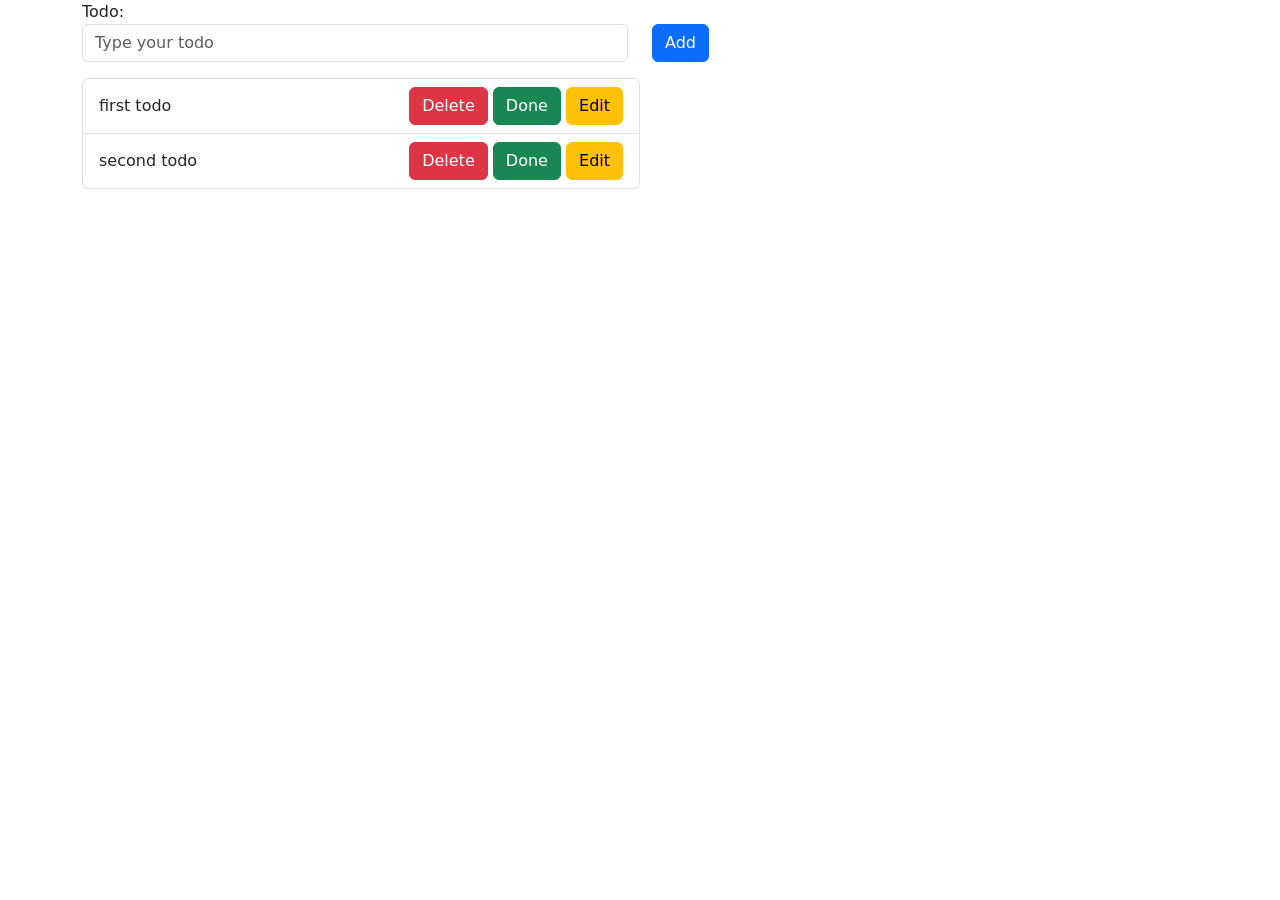
<file: index.html>
<!DOCTYPE html>
<html lang="en">
  <head>
    <meta charset="UTF-8" />
    <meta http-equiv="X-UA-Compatible" content="IE=edge" />
    <meta name="viewport" content="width=device-width, initial-scale=1.0" />
    <link
      href="https://cdn.jsdelivr.net/npm/bootstrap@5.1.0/dist/css/bootstrap.min.css"
      rel="stylesheet"
    />
    <link rel="stylesheet" href="./assets/css/style.css" />
    <title>Attributes & Keyboard events</title>
  </head>
  <body>
    <!-- <h1 class="heading" id="214214">Hello world</h1> -->

    <!-- <h2 class="heading-2" data-color="#1232f5">Hello world</h2>
    <h2 class="heading-2" data-color="#3232f5">Hello world</h2>
    <h2 class="heading-2" data-color="#1254a5">Hello world</h2>
    <h2 class="heading-2" data-color="#325151">Hello world</h2>
    <h2 class="heading-2" data-color="#324de3">Hello world</h2>
    <h2 class="heading-2" data-color="#5534ee">Hello world</h2>
    <h2 class="heading-2" data-color="#aa1122">Hello world</h2>
    <h2 class="heading-2" data-color="#ee3322">Hello world</h2> -->

    <!-- <div class="tabs-wrapper">
      <ul class="tabs-navigation">
        <li class="active" data-target="home">Home</li>
        <li data-target="profile">Profile</li>
        <li data-target="contact">Contact</li>
        <li data-target="about">About</li>
        <li data-target="faq">Faq</li>
      </ul>
      <div class="tabs-contents">
        <div class="tab-content active" id="home">
          Home Lorem ipsum dolor sit amet consectetur adipisicing elit. Quasi
          perspiciatis eum, modi voluptates numquam error consectetur labore
          accusamus facilis quibusdam iusto inventore, similique vitae eius
          nesciunt atque repellat veniam saepe ratione quas. Facilis, dolores
          laboriosam dignissimos impedit ipsam voluptates modi rerum ratione vel
          dolor corporis omnis aperiam ex tempore exercitationem.
        </div>
        <div class="tab-content" id="contact">
          Contact Lorem ipsum, dolor sit amet consectetur adipisicing elit.
          Necessitatibus ducimus sequi odit reprehenderit iusto dignissimos
          officia, ullam labore porro sit libero magni error expedita beatae
          debitis dolorum nulla deserunt quos fuga amet asperiores quasi
          consequatur perferendis dolor? Enim, quos deleniti earum labore
          suscipit autem harum ducimus magni odio quae facilis.
        </div>
        <div class="tab-content" id="faq">
          Faq Lorem ipsum, dolor sit amet consectetur adipisicing elit.
          Necessitatibus ducimus sequi odit reprehenderit iusto dignissimos
          officia, ullam labore porro sit libero magni error expedita beatae
          debitis dolorum nulla deserunt quos fuga amet asperiores quasi
          consequatur perferendis dolor? Enim, quos deleniti earum labore
          suscipit autem harum ducimus magni odio quae facilis.
        </div>
        <div class="tab-content" id="about">
          About Lorem ipsum, dolor sit amet consectetur adipisicing elit.
          Necessitatibus ducimus sequi odit reprehenderit iusto dignissimos
          officia, ullam labore porro sit libero magni error expedita beatae
          debitis dolorum nulla deserunt quos fuga amet asperiores quasi
          consequatur perferendis dolor? Enim, quos deleniti earum labore
          suscipit autem harum ducimus magni odio quae facilis.
        </div>
        <div class="tab-content" id="profile">
          Profile Lorem ipsum, dolor sit amet consectetur adipisicing elit.
          Necessitatibus ducimus sequi odit reprehenderit iusto dignissimos
          officia, ullam labore porro sit libero magni error expedita beatae
          debitis dolorum nulla deserunt quos fuga amet asperiores quasi
          consequatur perferendis dolor? Enim, quos deleniti earum labore
          suscipit autem harum ducimus magni odio quae facilis.
        </div>
      </div>
    </div> -->

    <div class="container">
      <div class="row align-items-end">
        <div class="col-6">
          <label for="todo-input" class="form-control-label">Todo:</label>
          <input
            type="text"
            id="todo-input"
            class="form-control"
            placeholder="Type your todo"
            autocomplete="off"
          />
        </div>
        <div class="col-6">
          <button class="btn btn-primary" id="add-todo-button">Add</button>
        </div>
      </div>
    </div>

    <div class="container mt-3">
      <div class="col-6">
        <ul class="list-group" id="todo-list"></ul>
      </div>
    </div>

    <script src="./assets/js/main.js"></script>
  </body>
</html>
</file>
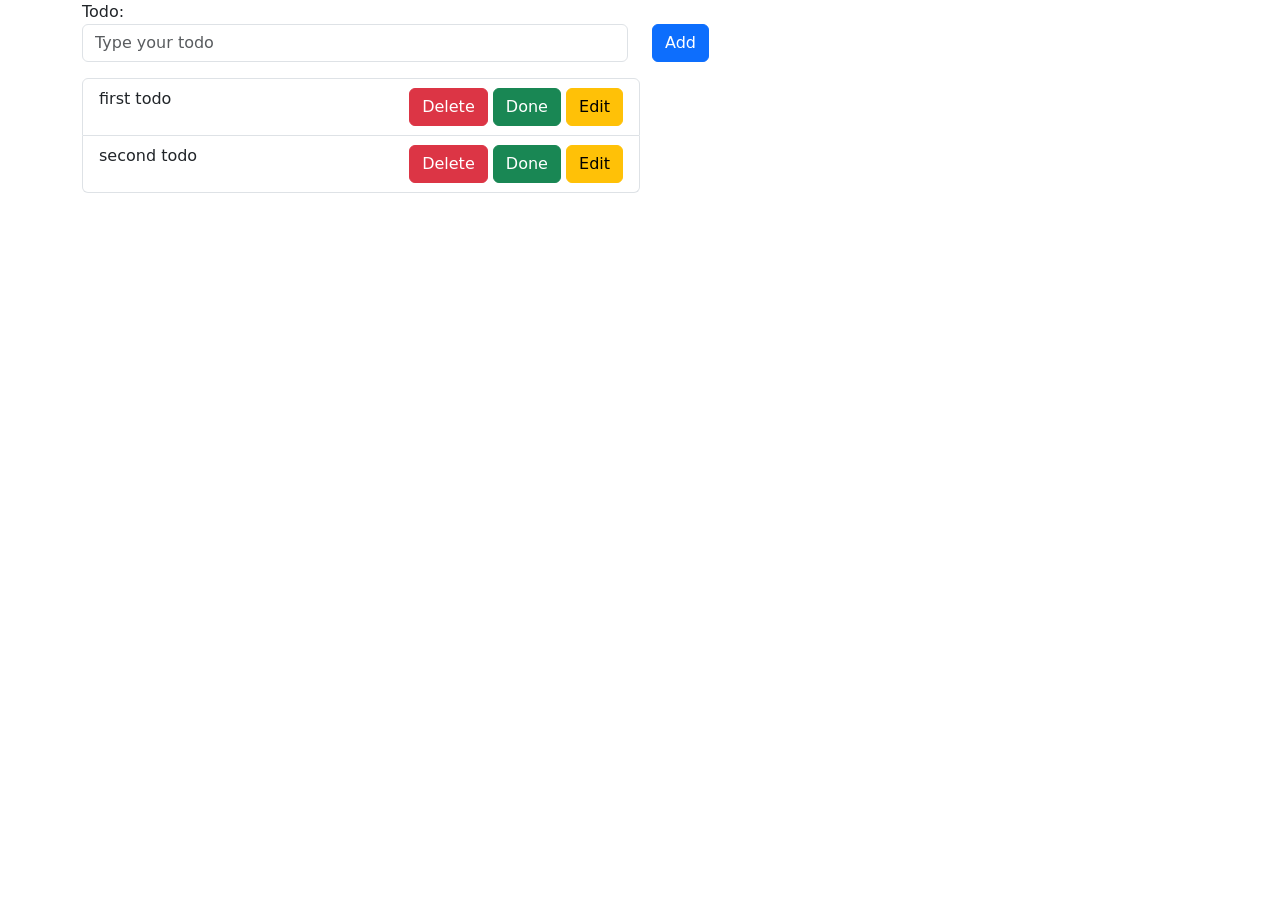
<file: Todo/index.html>
<!DOCTYPE html>
<html lang="en">
  <head>
    <meta charset="UTF-8" />
    <meta http-equiv="X-UA-Compatible" content="IE=edge" />
    <meta name="viewport" content="width=device-width, initial-scale=1.0" />
    <link
      href="https://cdn.jsdelivr.net/npm/bootstrap@5.1.0/dist/css/bootstrap.min.css"
      rel="stylesheet"
    />
    <link rel="stylesheet" href="./assets/css/style.css" />
    <title>Attributes & Keyboard events</title>
  </head>
  <body>
    <div class="container">
      <div class="row align-items-end">
        <div class="col-6">
          <label for="todo-input" class="form-control-label">Todo:</label>
          <input
            type="text"
            id="todo-input"
            class="form-control"
            placeholder="Type your todo"
            autocomplete="off"
          />
        </div>
        <div class="col-6">
          <button class="btn btn-primary" id="add-todo-button">Add</button>
        </div>
      </div>
    </div>

    <div class="container mt-3">
      <div class="col-6">
        <ul class="list-group" id="todo-list"></ul>
      </div>
    </div>

    <script src="./assets/js/main.js"></script>
  </body>
</html>
</file>
<file: assets/css/style.css>
/* * {
    box-sizing: border-box;
    margin: 0;
    padding: 0;
}

html {
    font-family: Arial, Helvetica, sans-serif;
}

.tabs-wrapper {
    width: 80%;
    margin: 0 auto;
    padding: 50px 0;
}

.tabs-wrapper .tabs-navigation {
    display: flex;
    list-style-type: none;
    padding-left: 0;
    border-bottom: 1px solid red;
}

.tabs-wrapper .tabs-navigation li {
    padding: 5px 10px;
    margin-bottom: -1px;
    cursor: pointer;
    border: 1px solid transparent;
}

.tabs-wrapper .tabs-navigation li.active {
    border: 1px solid red;
    border-bottom-color: white;
    transition: border .3s ease-in;
}

.tabs-wrapper .tabs-navigation li:not(.active):hover {
    border: 1px solid red;
}

.tabs-wrapper .tabs-contents {
    position: relative;
}

.tabs-wrapper .tabs-contents .tab-content {
    visibility: hidden;
    opacity: 0;
    position: absolute;
    width: 100%;
    transition: opacity .3s ease-in;
}

.tabs-wrapper .tabs-contents .tab-content.active {
    opacity: 1;
    visibility: visible;
} */

#todo-input {
    outline: none !important;
    box-shadow: none;
}
</file>
<file: Todo/assets/css/style.css>
/* * {
    box-sizing: border-box;
    margin: 0;
    padding: 0;
}

html {
    font-family: Arial, Helvetica, sans-serif;
}

.tabs-wrapper {
    width: 80%;
    margin: 0 auto;
    padding: 50px 0;
}

.tabs-wrapper .tabs-navigation {
    display: flex;
    list-style-type: none;
    padding-left: 0;
    border-bottom: 1px solid red;
}

.tabs-wrapper .tabs-navigation li {
    padding: 5px 10px;
    margin-bottom: -1px;
    cursor: pointer;
    border: 1px solid transparent;
}

.tabs-wrapper .tabs-navigation li.active {
    border: 1px solid red;
    border-bottom-color: white;
    transition: border .3s ease-in;
}

.tabs-wrapper .tabs-navigation li:not(.active):hover {
    border: 1px solid red;
}

.tabs-wrapper .tabs-contents {
    position: relative;
}

.tabs-wrapper .tabs-contents .tab-content {
    visibility: hidden;
    opacity: 0;
    position: absolute;
    width: 100%;
    transition: opacity .3s ease-in;
}

.tabs-wrapper .tabs-contents .tab-content.active {
    opacity: 1;
    visibility: visible;
} */

#todo-input {
    outline: none !important;
    box-shadow: none;
}

.fa-check {
    pointer-events: none;
}

.completed {
    text-decoration: line-through;
}
</file>
